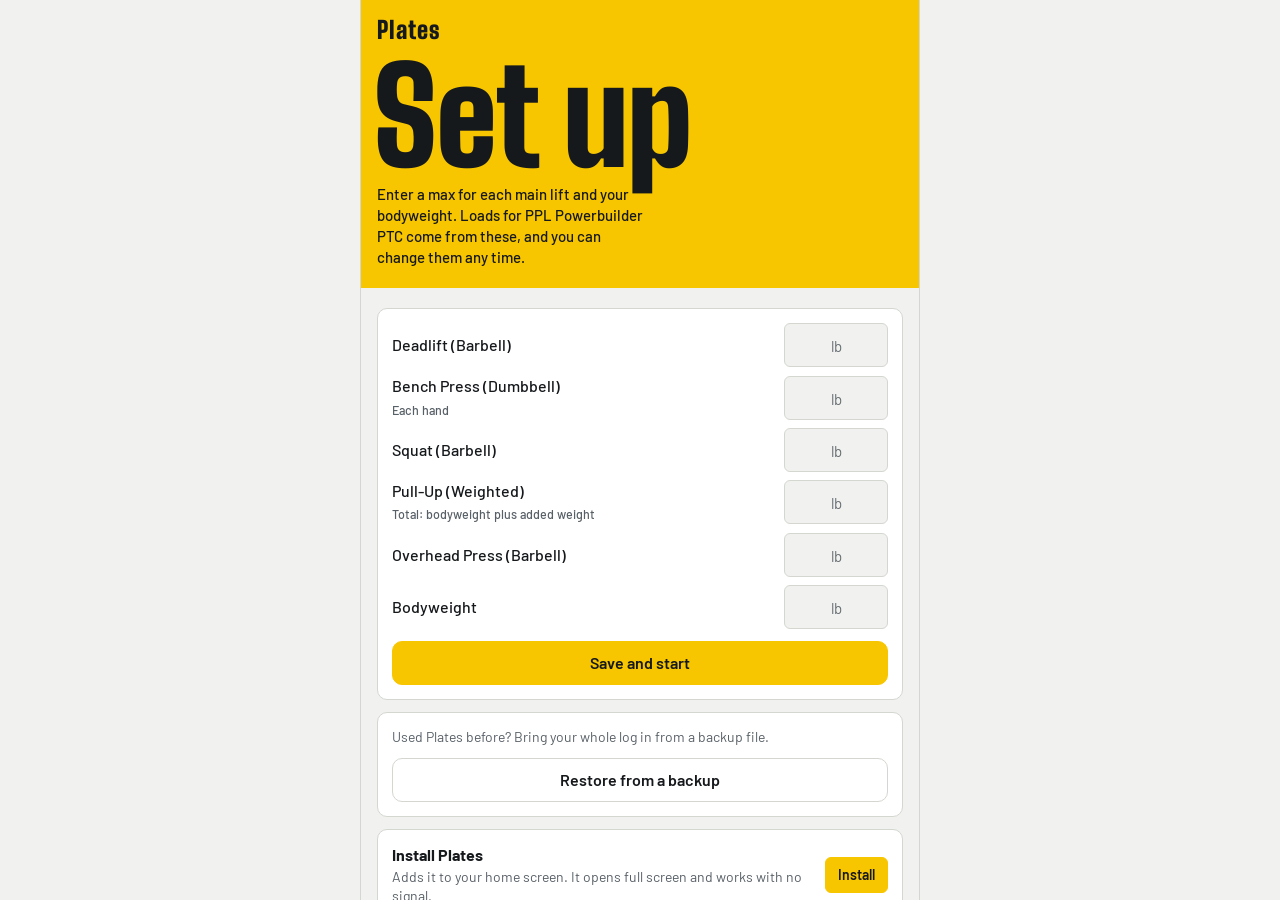
<file: index.html>
<!DOCTYPE html>
<html lang="en">
<head>
<meta charset="utf-8">
<meta name="viewport" content="width=device-width, initial-scale=1, interactive-widget=resizes-content">
<meta http-equiv="Content-Security-Policy" content="default-src 'self'; script-src 'self'; style-src 'self' 'unsafe-inline'; img-src 'self' data: blob:; font-src 'self'; connect-src 'self'; manifest-src 'self'; worker-src 'self'; base-uri 'none'; form-action 'none'; object-src 'none'">
<meta name="robots" content="noindex, nofollow">
<meta name="referrer" content="no-referrer">
<title>Plates</title>
<meta name="description" content="Workout tracker. Your log stays on this phone.">
<link rel="manifest" href="manifest.webmanifest">
<meta name="theme-color" id="theme" content="#F7C600">
<meta name="mobile-web-app-capable" content="yes">
<meta name="apple-mobile-web-app-capable" content="yes">
<meta name="apple-mobile-web-app-title" content="Plates">
<link rel="icon" type="image/png" sizes="192x192" href="icon-192.png">
<link rel="apple-touch-icon" href="apple-touch-icon.png">
<link rel="preload" href="big-shoulders-display-latin-900-normal.woff2" as="font" type="font/woff2" crossorigin>
<link rel="preload" href="barlow-latin-500-normal.woff2" as="font" type="font/woff2" crossorigin>
<link rel="stylesheet" href="app.css?v=1d7df10a87">
</head>
<body>
<div id="app">
  <div id="top" hidden></div>
  <main id="main"><div class="load"><div class="wordmark">Plates</div></div></main>
  <div id="nextbar" hidden>
    <div class="nx"><span id="nx-ex"></span><span id="nx-sub"></span></div>
    <button class="btn btn-pri" id="nx-btn" data-a="logNext">Log set</button>
  </div>
  <div id="timerbar" role="timer" aria-label="Rest timer">
    <div class="fill" id="t-fill"></div>
    <div class="tb">
      <div class="tnum" id="t-num">0:00</div>
      <div class="tlab" id="t-lab"></div>
      <button class="btn btn-sm" data-a="tAdj" data-d="-15" aria-label="15 seconds less">&minus;15</button>
      <button class="btn btn-sm" data-a="tAdj" data-d="15" aria-label="15 seconds more">+15</button>
      <button class="btn btn-sm" data-a="tStop">Skip</button>
    </div>
  </div>
  <nav id="tabs" aria-label="Sections" hidden></nav>
</div>
<div id="sheet"></div>
<div id="toast" aria-live="polite"></div>
<input type="file" id="restore-file" data-i="restoreFile" hidden>
<noscript><p style="padding:24px;font-family:sans-serif">Plates needs JavaScript turned on.</p></noscript>
<script src="app.js?v=1d7df10a87"></script>
</body>
</html>
</file>
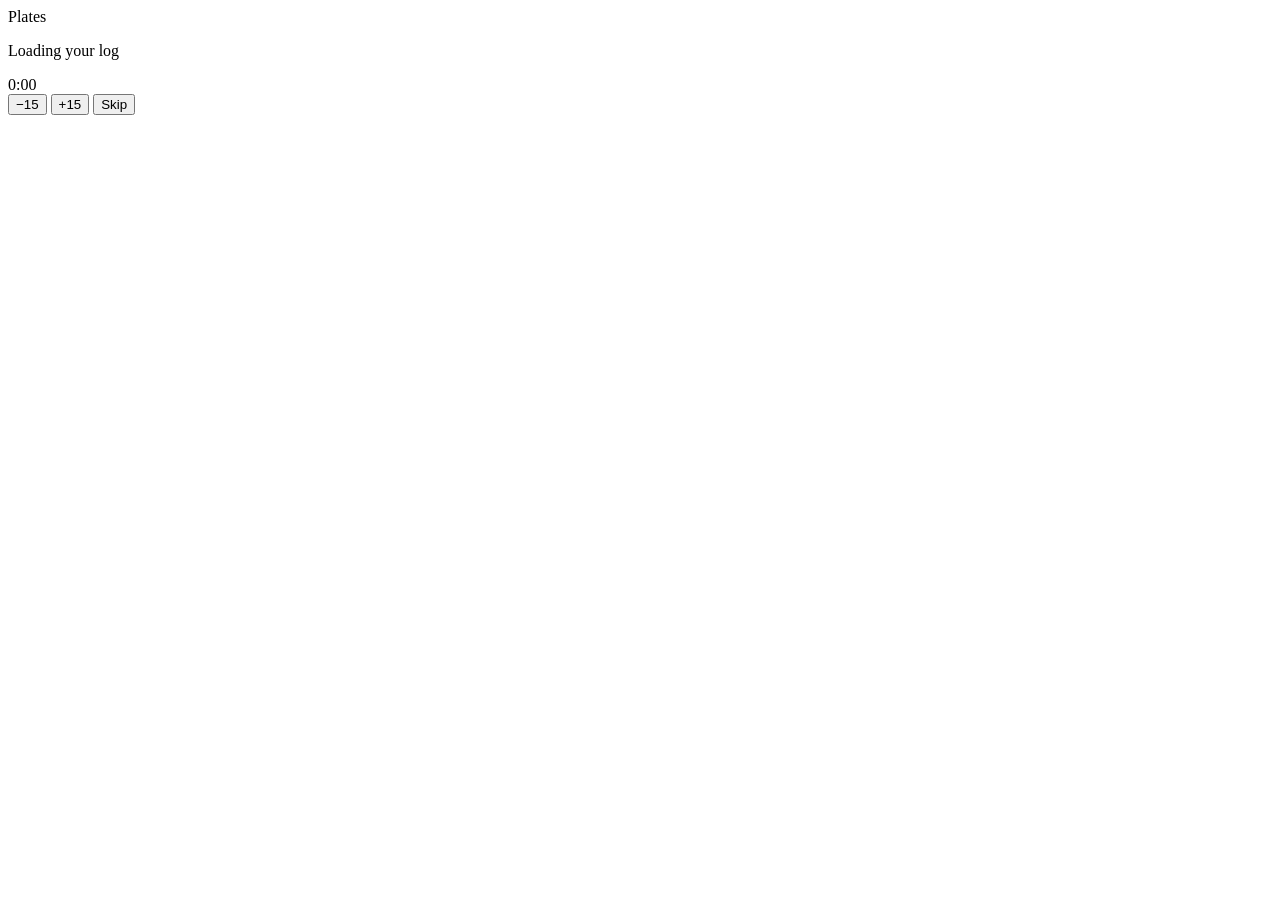
<file: src/index.template.html>
<!DOCTYPE html>
<html lang="en">
<head>
<meta charset="utf-8">
<meta name="viewport" content="width=device-width, initial-scale=1">
<title>Plates Workout Tracker</title>
<link href="https://fonts.googleapis.com/css2?family=Big+Shoulders+Display:wght@700;800;900&display=swap" rel="stylesheet">
<link href="https://fonts.googleapis.com/css2?family=Barlow:wght@400;500;600;700&display=swap" rel="stylesheet">
<style>
/*CSS*/
</style>
</head>
<body>
<div id="app">
  <div id="top" hidden></div>
  <main id="main"><div class="load"><div class="wordmark">Plates</div><p class="muted">Loading your log</p></div></main>
  <div id="nextbar" hidden>
    <div class="nx"><span id="nx-ex"></span><span id="nx-sub"></span></div>
    <button class="btn btn-pri" id="nx-btn" data-a="logNext">Log set</button>
  </div>
  <div id="timerbar" role="timer" aria-label="Rest timer">
    <div class="fill" id="t-fill"></div>
    <div class="tb">
      <div class="tnum" id="t-num">0:00</div>
      <div class="tlab" id="t-lab"></div>
      <button class="btn btn-sm" data-a="tAdj" data-d="-15" aria-label="15 seconds less">&minus;15</button>
      <button class="btn btn-sm" data-a="tAdj" data-d="15" aria-label="15 seconds more">+15</button>
      <button class="btn btn-sm" data-a="tStop">Skip</button>
    </div>
  </div>
  <nav id="tabs" aria-label="Sections" hidden></nav>
</div>
<div id="sheet"></div>
<div id="toast" aria-live="polite"></div>
<script>
"use strict";
/*JS*/
</script>
</body>
</html>
</file>
<file: app.css>
@font-face{font-family:"Big Shoulders Display";font-style:normal;font-weight:800;font-display:swap;src:url(big-shoulders-display-latin-800-normal.woff2) format("woff2")}
@font-face{font-family:"Big Shoulders Display";font-style:normal;font-weight:900;font-display:swap;src:url(big-shoulders-display-latin-900-normal.woff2) format("woff2")}
@font-face{font-family:"Barlow";font-style:normal;font-weight:400;font-display:swap;src:url(barlow-latin-400-normal.woff2) format("woff2")}
@font-face{font-family:"Barlow";font-style:normal;font-weight:500;font-display:swap;src:url(barlow-latin-500-normal.woff2) format("woff2")}
@font-face{font-family:"Barlow";font-style:normal;font-weight:600;font-display:swap;src:url(barlow-latin-600-normal.woff2) format("woff2")}
@font-face{font-family:"Barlow";font-style:normal;font-weight:700;font-display:swap;src:url(barlow-latin-700-normal.woff2) format("woff2")}
:root{
  /* Layout: one phone-width column (max 560px), 16px gutters, header on top, tabs at the bottom.
     Chalk-and-iron neutrals stay quiet; one hazard-tape yellow slab carries today's lift. */
  --paper:#F1F2EF; --surface:#FFFFFF; --sunk:#E4E7E1; --ink:#16191C; --muted:#586067; --line:#D3D7D0;
  --accent:#F7C600; --accent-ink:#16191C; --accent-text:#7A5F00;
  --good:#1A7F4B; --good-bg:#DDF0E3; --warn:#B5470F; --warn-bg:#FBE6D8; --bad:#B3261E;
  --p45:#1E4FBF; --p35:#D9A800; --p25:#1F8A4C; --p10:#B9BFB8; --p5:#7C858C; --p2:#4F575E; --steel:#9AA1A6;
  --hero-ink:#16191C;
  --display:"Big Shoulders Display","Roboto Condensed","Arial Narrow",sans-serif-condensed,sans-serif;
  --body:"Barlow","Segoe UI",Roboto,"Helvetica Neue",Arial,sans-serif;
  --r-s:6px; --r-m:10px; --r-l:16px;
  color-scheme:light;
}
@media (prefers-color-scheme: dark){
  :root:not([data-theme="light"]){
    --paper:#14171A; --surface:#1E2226; --sunk:#0E1012; --ink:#F1F2EE; --muted:#A1A8AB; --line:#32383E;
    --accent:#FFD21A; --accent-ink:#14171A; --accent-text:#FFD21A;
    --good:#55C894; --good-bg:#16372A; --warn:#FF9A5C; --warn-bg:#412618; --bad:#FF7A6E;
    --p45:#3D6FE0; --p35:#E6B800; --p25:#2FA862; --p10:#D9DDD7; --p5:#8F989E; --p2:#6B747B; --steel:#6E767C;
    color-scheme:dark;
  }
}
:root[data-theme="dark"]{
  --paper:#14171A; --surface:#1E2226; --sunk:#0E1012; --ink:#F1F2EE; --muted:#A1A8AB; --line:#32383E;
  --accent:#FFD21A; --accent-ink:#14171A; --accent-text:#FFD21A;
  --good:#55C894; --good-bg:#16372A; --warn:#FF9A5C; --warn-bg:#412618; --bad:#FF7A6E;
  --p45:#3D6FE0; --p35:#E6B800; --p25:#2FA862; --p10:#D9DDD7; --p5:#8F989E; --p2:#6B747B; --steel:#6E767C;
  color-scheme:dark;
}

*,*::before,*::after{box-sizing:border-box}
html,body{height:100%;margin:0}
html{overscroll-behavior:none}
body{background:var(--paper);color:var(--ink);font:400 16px/1.4 var(--body);-webkit-text-size-adjust:100%;
  font-variant-numeric:tabular-nums;overscroll-behavior:none}
h1,h2,h3,p{margin:0}
h1,h2,h3{text-wrap:balance}
button,input,select,textarea{font:inherit;color:inherit}
button{cursor:pointer;-webkit-tap-highlight-color:transparent}
button,input,select,summary{touch-action:manipulation}
:focus-visible{outline:3px solid var(--accent-text);outline-offset:2px}
[hidden]{display:none !important}

#app{height:100%;display:flex;flex-direction:column;max-width:560px;margin:0 auto;background:var(--paper)}
#top{flex:none}
#main{flex:1 1 auto;min-height:0;overflow-y:auto;overflow-x:hidden;-webkit-overflow-scrolling:touch;overscroll-behavior:contain}
.pad{padding:0 16px}
.stack{display:flex;flex-direction:column;gap:12px}
.rowx{display:flex;align-items:center;gap:8px}
.spread{display:flex;align-items:center;justify-content:space-between;gap:12px}
.muted{color:var(--muted)}
.small{font-size:14px}
.tiny{font-size:12.5px}
.num{font-family:var(--display);font-weight:800;letter-spacing:.005em;line-height:.9}

/* ---------- buttons ---------- */
.btn{display:inline-flex;align-items:center;justify-content:center;gap:8px;min-height:44px;padding:0 16px;border-radius:var(--r-m);
  border:1.5px solid var(--line);background:var(--surface);color:var(--ink);font-weight:600;text-decoration:none}
.btn:active{transform:translateY(1px)}
.btn-pri{background:var(--accent);border-color:var(--accent);color:var(--accent-ink)}
.btn-inv{background:var(--hero-ink);border-color:var(--hero-ink);color:#FFD21A}
.btn-big{min-height:56px;width:100%;font:800 26px/1 var(--display);letter-spacing:.02em;border-radius:var(--r-m)}
.btn-sm{min-height:36px;padding:0 12px;font-size:14px;border-radius:var(--r-s)}
.btn-quiet{border-color:transparent;background:transparent;color:var(--muted);padding:0 8px}
.btn-danger{color:var(--bad)}
.btn-block{width:100%}
.icon-btn{width:44px;height:44px;display:inline-grid;place-items:center;border:0;background:transparent;border-radius:var(--r-m);color:var(--ink);flex:none}
.icon-btn svg{width:22px;height:22px}
.linkish{border:0;background:none;padding:0;color:var(--accent-text);font-weight:600;text-decoration:underline;text-underline-offset:3px}

/* ---------- top bars ---------- */
.bar{flex:none;display:flex;align-items:center;gap:8px;padding:8px 8px 8px 16px;min-height:56px;background:var(--paper);border-bottom:1px solid var(--line)}
.bar h1{font:800 28px/1 var(--display);letter-spacing:.01em;flex:1}
.sync{border:0;background:none;display:inline-flex;align-items:center;gap:6px;font-size:13px;color:inherit;min-height:36px;padding:0 8px;border-radius:999px}
.sync i{width:8px;height:8px;border-radius:50%;background:var(--good);display:block}
.sync[data-s="saving"] i,.sync[data-s="connecting"] i{background:var(--steel);animation:blink 1s infinite}
.sync[data-s="offline"] i,.sync[data-s="local"] i{background:var(--warn)}
.sync[data-s="due"] i,.sync[data-s="fail"] i{background:var(--warn)}
@keyframes blink{50%{opacity:.25}}
@media (prefers-reduced-motion:reduce){ .sync i{animation:none !important} #timerbar .fill{transition:none} }

/* ---------- tabs ---------- */
#tabs{flex:none;display:grid;grid-template-columns:repeat(4,1fr);border-top:1px solid var(--line);background:var(--surface)}
#tabs button{border:0;background:none;min-height:58px;display:flex;flex-direction:column;align-items:center;justify-content:center;gap:3px;
  font-size:12.5px;font-weight:600;color:var(--muted);border-top:3px solid transparent}
#tabs button svg{width:22px;height:22px}
#tabs button[aria-current="page"]{color:var(--ink);border-top-color:var(--accent)}

/* ---------- today / hero ---------- */
.hero{background:var(--accent);color:var(--hero-ink);padding:10px 16px 20px;display:flex;flex-direction:column;gap:14px}
.hero-top{display:flex;align-items:center;justify-content:space-between;min-height:40px}
.wordmark{font:900 24px/1 var(--display);letter-spacing:.04em}
.hero .sync{color:var(--hero-ink)}
.hero .sync i{background:var(--hero-ink)}
.hero .sync[data-s="due"],.hero .sync[data-s="fail"]{background:var(--hero-ink);color:#FFD21A;padding:0 12px;font-weight:600}
.hero .sync[data-s="due"] i,.hero .sync[data-s="fail"] i{background:#FFD21A}
.hero-ctx{font-weight:600;font-size:15px}
.hero-day{font:900 clamp(72px,26vw,132px)/.82 var(--display);letter-spacing:-.01em;margin:-2px 0 0 -3px}
.hero-lift{display:flex;flex-direction:column;gap:8px;border-top:2px solid var(--hero-ink);padding-top:12px}
.hero-load{display:flex;align-items:baseline;gap:10px;flex-wrap:wrap}
.hero-load .num{font-size:64px}
.hero-load .x{font:800 34px/1 var(--display)}
.hero-load .lbl{font-weight:600;font-size:15px}
.hero-note{font-size:15px;font-weight:500;max-width:34ch}
.hero-sub{font-size:14px;font-weight:500}
.hero .linkish{color:var(--hero-ink)}

.block{padding:20px 16px 0}
.block:last-child{padding-bottom:28px}
.block > h2{font:800 22px/1.05 var(--display);letter-spacing:.01em;margin-bottom:10px}
.block > h2 small{font:500 14px/1.2 var(--body);color:var(--muted);letter-spacing:0;margin-left:6px}
.card{background:var(--surface);border:1px solid var(--line);border-radius:var(--r-m);padding:14px}
.list{background:var(--surface);border:1px solid var(--line);border-radius:var(--r-m);overflow:hidden}
.list > *{display:flex;align-items:center;gap:12px;padding:12px 14px;border:0;border-bottom:1px solid var(--line);background:none;width:100%;text-align:left;min-height:52px}
.list > *:last-child{border-bottom:0}
.list .grow{flex:1;min-width:0}
.list strong{font-weight:600}
.notice{border-left:4px solid var(--warn);background:var(--warn-bg);padding:10px 12px;border-radius:0 var(--r-s) var(--r-s) 0;font-size:14.5px}
.notice.calm{border-left-color:var(--steel);background:var(--sunk)}

/* wave grid */
.wgrid{display:grid;grid-template-columns:74px repeat(var(--days,6),1fr);gap:4px;align-items:stretch}
.wgrid .gh{font-size:12px;font-weight:600;color:var(--muted);text-align:center;padding-bottom:2px;line-height:1.1}
.wgrid .gw{font-size:13px;font-weight:600;display:flex;flex-direction:column;justify-content:center;line-height:1.15}
.wgrid .gw span{font-weight:400;color:var(--muted);font-size:12px}
.cell{height:40px;border-radius:var(--r-s);border:1.5px solid var(--line);background:var(--surface);display:grid;place-items:center;padding:0;color:var(--muted)}
.cell svg{width:18px;height:18px}
.cell.done{background:var(--ink);border-color:var(--ink);color:var(--paper)}
.cell.next{background:var(--accent);border-color:var(--accent);color:var(--accent-ink);font:800 15px/1 var(--display)}
.cell.live{border-color:var(--good);color:var(--good);border-width:2px}

/* ---------- logger ---------- */
.lg-head{flex:none;display:flex;align-items:center;gap:6px;padding:6px 12px 6px 4px;background:var(--paper);border-bottom:1px solid var(--line);min-height:56px}
.lg-title{flex:1;min-width:0;display:flex;flex-direction:column;line-height:1.1}
.lg-title strong{font:800 24px/1 var(--display)}
.lg-title span{font-size:12.5px;color:var(--muted)}
.lg-clock{font:800 22px/1 var(--display);min-width:54px;text-align:right;margin-right:6px}
.lg-body{padding:12px 12px 32px;display:flex;flex-direction:column;gap:14px}
.grp{display:flex;flex-direction:column;gap:8px}
.grp-tip{font-size:13px;color:var(--muted);padding:0 4px}
.ex{background:var(--surface);border:1px solid var(--line);border-radius:var(--r-m);padding:10px 10px 8px}
.ex.skipped{opacity:.55}
.ex-head{display:flex;align-items:flex-start;gap:8px}
.pair{flex:none;min-width:34px;height:30px;padding:0 6px;border-radius:var(--r-s);background:var(--ink);color:var(--paper);display:grid;place-items:center;font:800 17px/1 var(--display);letter-spacing:.02em}
.ex-name{flex:1;min-width:0}
.ex-name h3{font-size:17px;font-weight:600;line-height:1.2}
.ex-plan{font-size:13.5px;color:var(--muted);margin-top:1px}
.ex-head .icon-btn{margin:-8px -6px 0 0}
.ex-info{margin:8px 0 2px;display:flex;flex-direction:column;gap:3px;font-size:13.5px}
.ex-info .beat{font-weight:600}
.ex-info .up{color:var(--good);font-weight:600}
.ex-note{font-size:13.5px;color:var(--muted);font-style:italic}
.sets{margin-top:8px;display:flex;flex-direction:column;gap:6px}
.set,.set-h{display:grid;grid-template-columns:34px minmax(0,1fr) minmax(0,1fr) 62px 46px;gap:6px;align-items:center}
.set-h{font-size:12px;color:var(--muted);text-align:center;font-weight:500}
.set{border-radius:var(--r-s);padding:2px 0 2px 0;position:relative}
.set-lab{font:800 17px/1 var(--display);text-align:center;color:var(--muted)}
.set.next .set-lab{color:var(--ink)}
.set.next::before{content:"";position:absolute;left:-10px;top:4px;bottom:4px;width:4px;background:var(--accent);border-radius:0 3px 3px 0}
.in{width:100%;height:44px;border:1.5px solid var(--line);border-radius:var(--r-s);background:var(--paper);text-align:center;font-size:18px;font-weight:600;padding:0 4px;min-width:0;
  -moz-appearance:textfield;appearance:none;-webkit-appearance:none}
.in::placeholder{color:var(--muted);font-weight:400;font-size:15px;opacity:.9}
.in:focus{border-color:var(--ink);outline:none;background:var(--surface)}
select.in{text-align-last:center;padding:0 2px;font-size:16px}
.set.done .in{background:var(--good-bg);border-color:transparent}
.check{width:46px;height:44px;border-radius:var(--r-s);border:1.5px solid var(--line);background:var(--surface);display:grid;place-items:center;color:var(--muted);padding:0}
.check svg{width:22px;height:22px}
.set.done .check{background:var(--good);border-color:var(--good);color:#fff}
.set.next .check{border-color:var(--ink);color:var(--ink)}
@media (prefers-reduced-motion:no-preference){ .set.done .check svg{animation:pop .22s ease-out} }
@keyframes pop{0%{transform:scale(.4)}70%{transform:scale(1.2)}100%{transform:scale(1)}}
.ex-foot{display:flex;gap:4px;margin-top:6px;flex-wrap:wrap}
.chips{display:flex;gap:6px;flex-wrap:wrap}
.chip{display:inline-flex;align-items:center;gap:6px;min-height:30px;padding:0 10px;border-radius:999px;background:var(--sunk);font-size:13.5px;font-weight:500;border:0;color:var(--ink)}
.chip.over{background:var(--warn-bg);color:var(--warn);font-weight:600}
.chip b{font-weight:700}
details.fold{background:var(--surface);border:1px solid var(--line);border-radius:var(--r-m)}
details.fold > summary{list-style:none;cursor:pointer;padding:12px 14px;display:flex;align-items:center;justify-content:space-between;gap:10px;font-weight:600;min-height:48px}
details.fold > summary::-webkit-details-marker{display:none}
details.fold > summary::after{content:"";width:9px;height:9px;border-right:2px solid var(--muted);border-bottom:2px solid var(--muted);transform:rotate(45deg);flex:none;margin-right:4px}
details.fold[open] > summary::after{transform:rotate(-135deg)}
details.fold > .fold-body{padding:0 14px 14px}
textarea.note{width:100%;min-height:72px;border:1.5px solid var(--line);border-radius:var(--r-m);background:var(--surface);padding:10px 12px;resize:vertical;font-size:16px}

/* ---------- plates ---------- */
.barviz{display:block;width:100%;max-width:340px;height:auto}
.barviz text{font:700 11px var(--body);fill:currentColor}
.plates-line{font-size:14px;font-weight:600}

/* ---------- timer ---------- */
#timerbar{flex:none;background:var(--ink);color:var(--paper);display:none;position:relative;overflow:hidden}
#timerbar.on{display:block}
#timerbar .fill{position:absolute;left:0;top:0;bottom:0;background:var(--accent);opacity:.28;width:0;transition:width .25s linear}
#timerbar.over .fill{opacity:1;width:100% !important}
#timerbar.over{color:var(--accent-ink)}
#timerbar .tb{position:relative;display:flex;align-items:center;gap:6px;padding:6px 8px 6px 16px;min-height:56px}
#timerbar .tnum{font:800 38px/1 var(--display);min-width:92px}
#timerbar .tlab{flex:1;min-width:0;font-size:13.5px;line-height:1.2;opacity:.9}
#timerbar .btn{background:transparent;border-color:rgba(127,127,127,.5);color:inherit;min-height:40px;padding:0 10px}

/* ---------- tables / program ---------- */
.kv{display:grid;grid-template-columns:1fr auto;gap:8px 12px;align-items:center}
.kv label{font-weight:500}
.kv .in{width:104px}
.tbl{width:100%;border-collapse:collapse;font-size:14.5px}
.tbl th{font-weight:600;text-align:left;font-size:12.5px;color:var(--muted);padding:4px 6px 6px 0}
.tbl td{padding:7px 6px 7px 0;border-top:1px solid var(--line);vertical-align:top}
.tbl td.r,.tbl th.r{text-align:right;padding-right:0}
.tbl tr.cur td{font-weight:700}
.scroll-x{overflow-x:auto}
.seg{display:inline-grid;grid-auto-flow:column;grid-auto-columns:1fr;border:1.5px solid var(--line);border-radius:var(--r-m);overflow:hidden;background:var(--surface)}
.seg button{border:0;background:none;min-height:40px;min-width:44px;padding:0 12px;font-weight:600;border-left:1.5px solid var(--line)}
.seg button:first-child{border-left:0}
.seg button[aria-pressed="true"]{background:var(--ink);color:var(--paper)}
.stepper{display:inline-flex;align-items:center;gap:0;border:1.5px solid var(--line);border-radius:var(--r-m);overflow:hidden;background:var(--surface)}
.stepper button{border:0;background:none;width:44px;height:40px;font-size:20px;font-weight:600}
.stepper output{min-width:40px;text-align:center;font-weight:700}
.item{display:flex;gap:10px;align-items:flex-start;padding:8px 0;border-top:1px solid var(--line)}
.item:first-child{border-top:0}
.item .pair{min-width:30px;height:26px;font-size:15px}
.item .grow{flex:1;min-width:0}
.item-acts{display:flex;gap:0;flex:none}
.item-acts .icon-btn{width:38px;height:38px}
.field{display:flex;flex-direction:column;gap:4px}
.field > span{font-size:13.5px;font-weight:600}
.field input[type=text],.field input[type=number],.field input[type=date],.field select,.field input[type=search]{height:44px;border:1.5px solid var(--line);border-radius:var(--r-s);background:var(--paper);padding:0 10px;font-size:16px;width:100%}
.fields{display:grid;grid-template-columns:1fr 1fr;gap:10px}
.fields .wide{grid-column:1/-1}
.checkline{display:flex;align-items:center;gap:10px;min-height:44px}
.checkline input{width:22px;height:22px;flex:none;accent-color:var(--ink)}
.checkline span{flex:1;min-width:0}

/* ---------- volume bars ---------- */
.vol{display:grid;grid-template-columns:96px 1fr 64px;gap:6px 8px;align-items:center;font-size:14px;position:relative}
.vol .vn{font-weight:500}
.vol .vt{position:relative;height:18px;background:var(--sunk);border-radius:3px;overflow:visible}
.vol .vt::after{content:"";position:absolute;left:var(--cap,200%);top:-3px;bottom:-3px;border-left:1.5px dashed var(--warn)}
.vol .vf{position:absolute;left:0;top:0;bottom:0;background:var(--ink);border-radius:3px}
.vol .vf.pri{background:var(--accent)}
.vol .vp{position:absolute;top:-3px;bottom:-3px;width:2px;background:var(--muted)}
.vol .vd{position:absolute;top:50%;width:9px;height:9px;border-radius:50%;background:var(--surface);border:2.5px solid var(--ink);transform:translate(-50%,-50%)}
.vol .vd.over{border-color:var(--warn);background:var(--warn)}
.vol .vv{text-align:right;font-weight:700}
.vol .vv span{font-weight:400;color:var(--muted)}
.legend{display:flex;flex-wrap:wrap;gap:4px 14px;font-size:12.5px;color:var(--muted);margin-top:10px}
.legend i{display:inline-block;vertical-align:middle;margin-right:5px}
.lg-bar{width:14px;height:10px;background:var(--ink);border-radius:2px}
.lg-plan{width:2px;height:14px;background:var(--muted)}
.lg-dot{width:9px;height:9px;border-radius:50%;border:2.5px solid var(--ink)}

/* ---------- chart ---------- */
.chart{width:100%;height:auto;display:block}
.chart .grid{stroke:var(--line);stroke-width:1}
.chart .ln{fill:none;stroke:var(--ink);stroke-width:2.2;stroke-linejoin:round;stroke-linecap:round}
.chart .ar{fill:var(--accent);opacity:.32}
.chart .pt{fill:var(--surface);stroke:var(--ink);stroke-width:2}
.chart .end{fill:var(--accent);stroke:var(--ink);stroke-width:2.2}
.chart text{font:500 11px var(--body);fill:var(--muted)}
.chart text.val{font:800 15px var(--display);fill:var(--ink)}
.big-stat{display:flex;gap:18px;flex-wrap:wrap}
.big-stat div{display:flex;flex-direction:column;gap:2px}
.big-stat .num{font-size:40px}
.big-stat span{font-size:13px;color:var(--muted)}

/* ---------- sheet ---------- */
#sheet{position:fixed;inset:0;display:none;z-index:20}
#sheet.on{display:block}
#sheet .scrim{position:absolute;inset:0;background:rgba(10,12,14,.55);border:0;width:100%;height:100%;padding:0}
#sheet .panel{position:absolute;left:0;right:0;bottom:0;max-width:560px;margin:0 auto;max-height:92%;background:var(--paper);border-radius:var(--r-l) var(--r-l) 0 0;
  display:flex;flex-direction:column;box-shadow:0 -8px 30px rgba(0,0,0,.25)}
@media (prefers-reduced-motion:no-preference){ #sheet.on .panel{animation:rise .2s ease-out} }
#sheet.on.still .panel{animation:none}
@keyframes rise{from{transform:translateY(24px);opacity:.6}to{transform:none;opacity:1}}
.sh-head{flex:none;display:flex;align-items:center;gap:8px;padding:10px 8px 6px 16px}
.sh-head h2{flex:1;font:800 24px/1.05 var(--display);letter-spacing:.01em}
.sh-body{flex:1 1 auto;min-height:0;overflow-y:auto;padding:6px 16px 20px;display:flex;flex-direction:column;gap:14px}
.sh-foot{flex:none;display:flex;gap:8px;padding:10px 16px 14px;border-top:1px solid var(--line);background:var(--paper)}
.sh-foot .btn{flex:1}
.pick{display:flex;flex-direction:column}
.pick button{display:flex;justify-content:space-between;align-items:center;gap:10px;min-height:48px;padding:8px 2px;border:0;border-bottom:1px solid var(--line);background:none;text-align:left;width:100%}
.pick .ph{font-size:12.5px;font-weight:700;color:var(--muted);padding:14px 2px 4px}

/* ---------- toast ---------- */
#toast{position:fixed;left:0;right:0;top:66px;display:flex;justify-content:center;pointer-events:none;z-index:30;padding:0 16px}
#toast div{background:var(--ink);color:var(--paper);padding:10px 14px;border-radius:var(--r-m);font-size:14.5px;font-weight:500;max-width:420px;box-shadow:0 6px 20px rgba(0,0,0,.25)}

/* ---------- misc ---------- */
.empty{padding:28px 16px;text-align:left;display:flex;flex-direction:column;gap:10px}
.empty h2{font:800 30px/1 var(--display)}
.load{display:grid;place-items:center;height:100%;padding:24px;text-align:center;gap:10px;align-content:center}
.load .wordmark{font-size:44px}
.hl{display:flex;flex-direction:column;gap:2px}
.sess-ex{padding:10px 0;border-top:1px solid var(--line)}
.sess-ex:first-child{border-top:0}
.sess-ex h4{margin:0 0 3px;font-size:15.5px;font-weight:600}
.sess-ex p{font-size:14.5px}
.tag{display:inline-block;font-size:12px;font-weight:700;padding:1px 6px;border-radius:4px;background:var(--sunk);color:var(--muted);vertical-align:1px}
.tag.pr{background:var(--accent);color:var(--accent-ink)}
@media (min-width:600px){ #app{border-left:1px solid var(--line);border-right:1px solid var(--line)} }

/* ---------- next-set bar ---------- */
#nextbar{flex:none;display:flex;align-items:center;gap:10px;padding:8px 12px 8px 16px;background:var(--surface);border-top:1px solid var(--line);min-height:62px}
#nextbar[hidden]{display:none}
#app.typing #nextbar{display:none}
#nextbar .nx{flex:1;min-width:0;display:flex;flex-direction:column;gap:1px;line-height:1.2}
#nx-ex{font-weight:600}
#nx-sub{font-size:13.5px;color:var(--muted)}
#nextbar .btn{flex:none;min-width:108px;min-height:46px;font:800 21px/1 var(--display);letter-spacing:.02em}

/* ---------- set label as a control ---------- */
button.set-lab{border:0;background:none;padding:0;height:44px;width:100%;border-radius:var(--r-s);text-decoration:underline dotted;text-decoration-thickness:1.5px;text-underline-offset:5px}

/* ---------- two-tap logging ---------- */
.qrow{display:flex;flex-direction:column;gap:6px}
.qlab{font-size:13.5px;font-weight:600}
.wrow{display:grid;grid-template-columns:60px minmax(0,1fr) 60px;gap:8px}
.wrow .btn{font-size:26px;font-weight:500;padding:0;min-height:50px}
.wrow .in{height:50px;font-size:24px}
.rchips{display:grid;grid-template-columns:repeat(7,1fr);gap:5px}
.rchip{height:42px;border-radius:999px;border:1.5px solid var(--line);background:var(--surface);font-weight:600;font-size:15px;padding:0;color:var(--ink)}
.rchip[aria-pressed="true"]{background:var(--ink);border-color:var(--ink);color:var(--paper)}
.rgrid{display:grid;grid-template-columns:repeat(6,1fr);gap:6px}
.rp{height:54px;border-radius:var(--r-s);border:1.5px solid var(--line);background:transparent;font:800 25px/1 var(--display);color:var(--muted);padding:0}
.rp.in{background:var(--surface);color:var(--ink)}
.rp.last{background:var(--accent);border-color:var(--accent);color:var(--accent-ink)}
.rp:active,.rchip:active{transform:translateY(1px)}

/* ---------- calls after set 1 ---------- */
.verdict{font-size:13.5px;padding:8px 10px;border-radius:0 var(--r-s) var(--r-s) 0;margin-top:8px;border-left:4px solid var(--good);background:var(--good-bg)}
.verdict.down{border-left-color:var(--warn);background:var(--warn-bg)}
.verdict .linkish{color:inherit;margin-left:2px}

/* ---------- installed app ---------- */
.callout{display:flex;align-items:center;gap:12px}
.callout .grow{flex:1;min-width:0}
.steps{margin:0;padding-left:22px;display:flex;flex-direction:column;gap:10px}
html.app body{-webkit-user-select:none;user-select:none;-webkit-touch-callout:none}
html.app input,html.app textarea{-webkit-user-select:text;user-select:text}
html.app #app{padding-bottom:env(safe-area-inset-bottom,0px)}
html.app #sheet .panel{padding-bottom:env(safe-area-inset-bottom,0px)}
</file>
